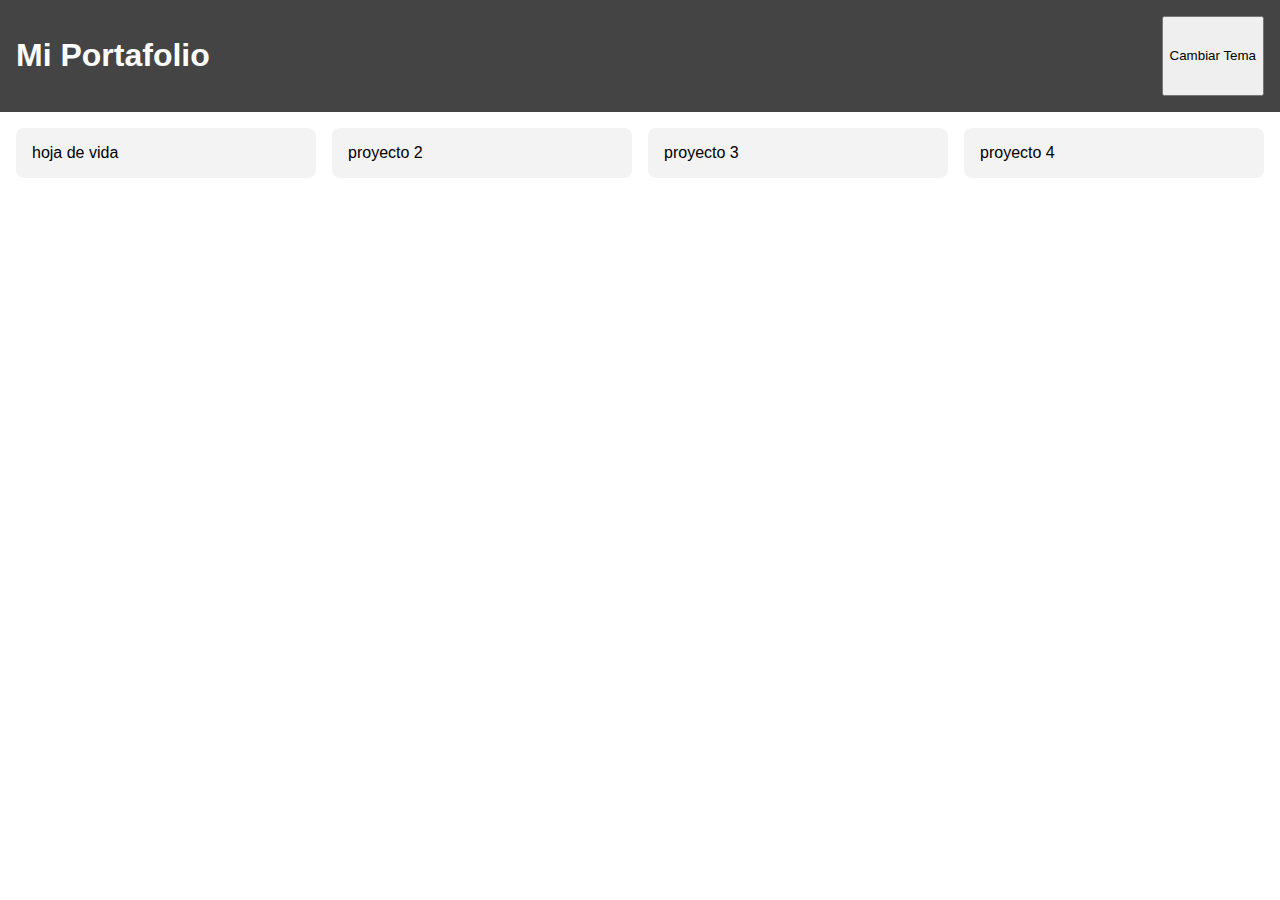
<file: index.html>
<!DOCTYPE html>
<html lang="en">
<head>
    <meta charset="UTF-8">
    <meta name="viewport" content="width=device-width, initial-scale=1.0">
    <link rel="stylesheet" href="/styles.css">
    <title>Mi Proyecto</title>
</head>
<body>
    <header>
        <h1>Mi Portafolio</h1>
        <button id="themeToggle">Cambiar Tema</button>
    </header>

    <main class="grid-container">
        <section class="card">hoja de vida</section>
        <section class="card">proyecto 2</section>
        <section class="card">proyecto 3</section>
        <section class="card">proyecto 4</section>
    </main>

    <script src="/script.js"></script>
</body>
</html>
</file>
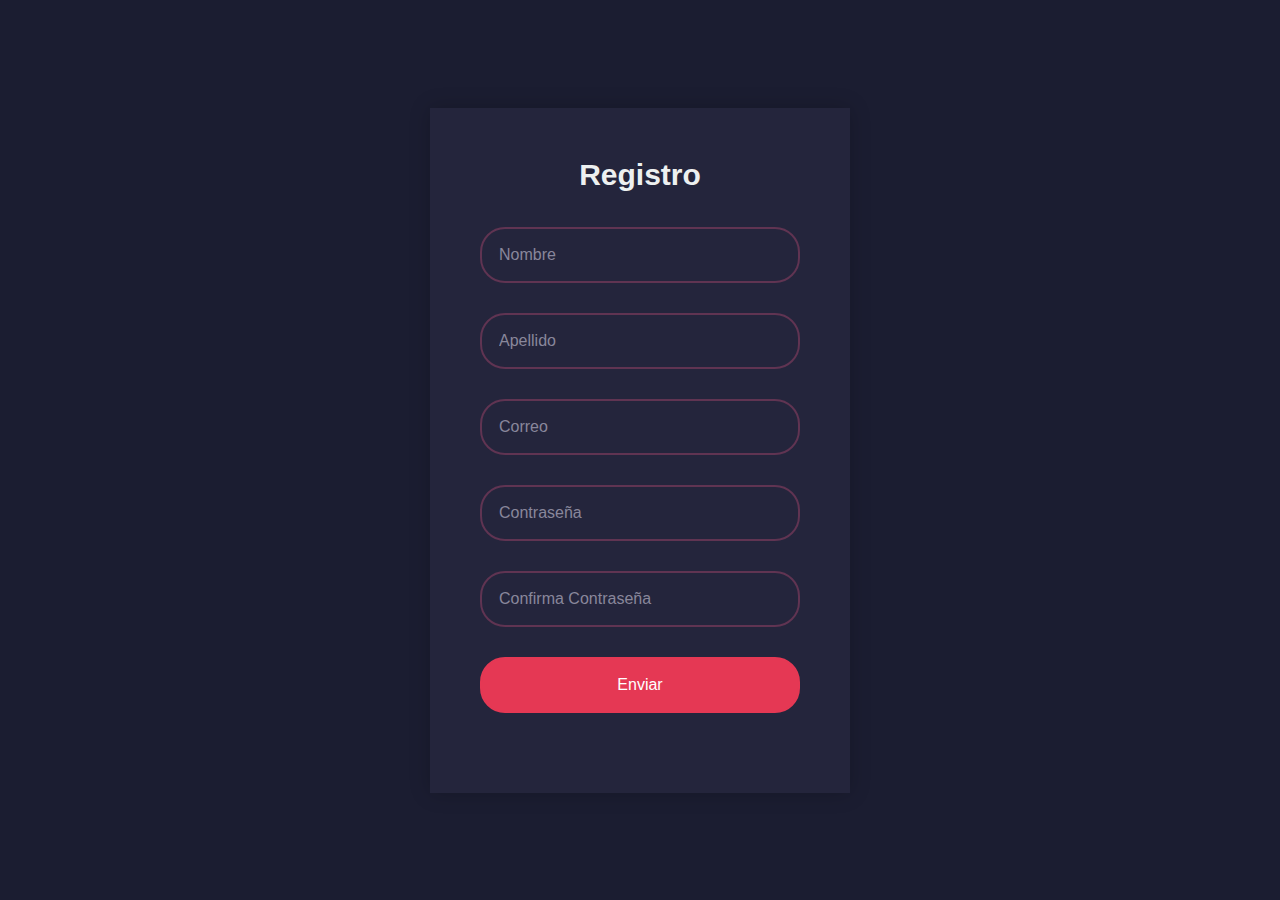
<file: registro.html>
<!DOCTYPE html>
<html lang="en">
<head>
    <meta charset="UTF-8">
    <meta name="viewport" content="width=device-width, initial-scale=1.0">
    <title>formulario-registro</title>
    <link rel="stylesheet" href="styleregistro.css">
</head>
<body>
    <form>
   <h2>Registro</h2>
   <input type="text" placeholder="Nombre">
   <input type="text" placeholder="Apellido">
   <input type="email" placeholder="Correo">
   <input type="password" placeholder="Contraseña">
   <input type="password" placeholder="Confirma Contraseña">
   <input type="submit" class="btn" value="Enviar">

    </form>
</body>
</html>
</file>
<file: styles.css>
:root{
--bg-color: white;
--text-color: black;
}
body{
    background-color: var(--bg-color);
    color: var(--text-color);
    font-family: sans-serif;
    margin: 0;
    padding: 0;
}
.dark-theme{
    --bg-color: #111;
    --text-color: #eee;
}
header{
    display: flex;
    justify-content: space-between;
    padding: 1rem;
    background-color: #444;
    color: white;
}
.grid-container{
    display: grid;
    grid-template-columns: repeat(auto-fit, minmax(200px, 1fr));
    gap: 1rem;
    padding: 1rem;
}
/*diseño de las tarjetas*/
.card{
    background-color: #f3f3f3;
    padding: 1rem;
    border-radius: 8px;
    transition: transform 0.3s;
}
.card:hover{
    transform: scale(1.05);
}
/*Diseño responsive*/
@media (max-width:879px){
    .grid-container{
        /*Arreglar esto para que quede responsive*/
        grid-template-columns: 2fr;
    }
}
</file>
<file: styleregistro.css>
*{
    padding: 0;
    margin: 0;
    box-sizing: border-box;

}

body {
    font-family: Arial, Helvetica, sans-serif;
    background-color: #1b1d31;
    display: flex;
    justify-content: center;
    align-items: center;
    min-height: 100vh;
}

form{
    background-color: #24253c;
    display: flex;
    flex-direction: column;
    padding: 50px;
    width: 420px;
    box-shadow: 0 0 20px rgba(0, 0, 0, 0.2);
    text-align: center;
}

form h2{
    font-size: 30px;
    color: #EDF0F0;
    margin-bottom: 35px;
}

input{
    padding: 17px;
    border-radius: 25px;
    background-color: transparent;
    border: 2px solid #603452;
    margin-bottom: 30px;
    outline: none;
    color: #FFFFFF;
    font-size: 16px;

}

::placeholder{
    color: #89879b
}

.btn{
    background-color: #e53854;
    border: 2px solid #e53854;
    cursor: pointer;
}

.btn:hover{
    background-color: #e53854;
    border: 2px solid #e53854;
}

@media (max-width:991px){
    body{
        padding: 30px;
    }

    form{
        width: 340px;
    }
}
</file>
